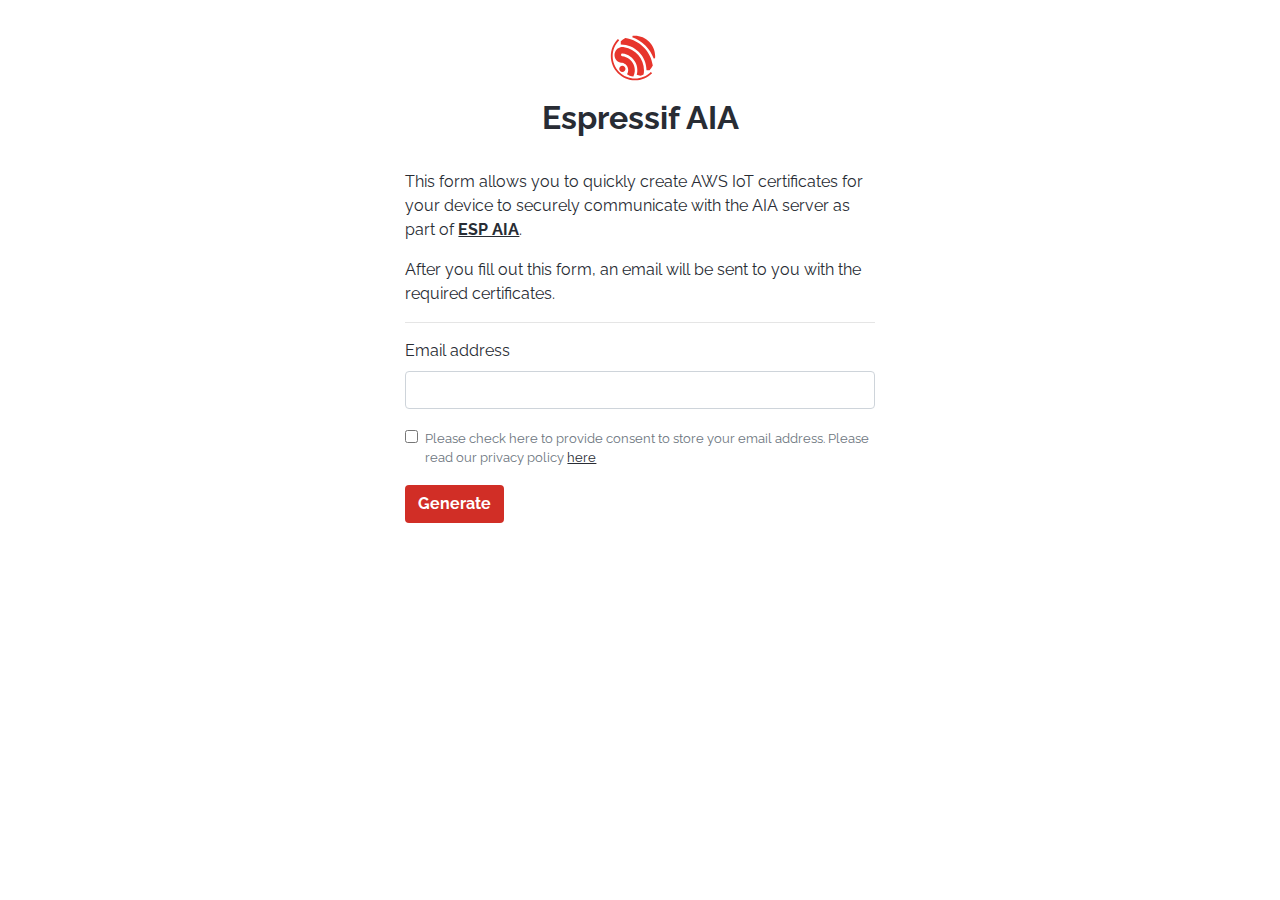
<file: index.html>
<!doctype html><html lang="en"><head><meta charset="utf-8"/><link rel="icon" href="/favicon.ico"/><meta name="viewport" content="width=device-width,initial-scale=1"/><meta name="theme-color" content="#000000"/><link rel="stylesheet" href="https://stackpath.bootstrapcdn.com/bootstrap/4.4.1/css/bootstrap.min.css" integrity="sha384-Vkoo8x4CGsO3+Hhxv8T/Q5PaXtkKtu6ug5TOeNV6gBiFeWPGFN9MuhOf23Q9Ifjh" crossorigin="anonymous"><link href="//fonts.googleapis.com/css?family=Raleway:400,300,600" rel="stylesheet"><script src="https://www.google.com/recaptcha/api.js?onload=onloadCallback&render=explicit" async defer="defer"></script><title>React App</title><link href="/static/css/main.8524b5a9.chunk.css" rel="stylesheet"></head><body><noscript>You need to enable JavaScript to run this app.</noscript><div id="root"></div><script>!function(e){function t(t){for(var n,f,l=t[0],a=t[1],p=t[2],c=0,s=[];c<l.length;c++)f=l[c],Object.prototype.hasOwnProperty.call(o,f)&&o[f]&&s.push(o[f][0]),o[f]=0;for(n in a)Object.prototype.hasOwnProperty.call(a,n)&&(e[n]=a[n]);for(i&&i(t);s.length;)s.shift()();return u.push.apply(u,p||[]),r()}function r(){for(var e,t=0;t<u.length;t++){for(var r=u[t],n=!0,l=1;l<r.length;l++){var a=r[l];0!==o[a]&&(n=!1)}n&&(u.splice(t--,1),e=f(f.s=r[0]))}return e}var n={},o={1:0},u=[];function f(t){if(n[t])return n[t].exports;var r=n[t]={i:t,l:!1,exports:{}};return e[t].call(r.exports,r,r.exports,f),r.l=!0,r.exports}f.m=e,f.c=n,f.d=function(e,t,r){f.o(e,t)||Object.defineProperty(e,t,{enumerable:!0,get:r})},f.r=function(e){"undefined"!=typeof Symbol&&Symbol.toStringTag&&Object.defineProperty(e,Symbol.toStringTag,{value:"Module"}),Object.defineProperty(e,"__esModule",{value:!0})},f.t=function(e,t){if(1&t&&(e=f(e)),8&t)return e;if(4&t&&"object"==typeof e&&e&&e.__esModule)return e;var r=Object.create(null);if(f.r(r),Object.defineProperty(r,"default",{enumerable:!0,value:e}),2&t&&"string"!=typeof e)for(var n in e)f.d(r,n,function(t){return e[t]}.bind(null,n));return r},f.n=function(e){var t=e&&e.__esModule?function(){return e.default}:function(){return e};return f.d(t,"a",t),t},f.o=function(e,t){return Object.prototype.hasOwnProperty.call(e,t)},f.p="/";var l=this["webpackJsonpjumpstart-frontend"]=this["webpackJsonpjumpstart-frontend"]||[],a=l.push.bind(l);l.push=t,l=l.slice();for(var p=0;p<l.length;p++)t(l[p]);var i=a;r()}([])</script><script src="/static/js/2.2f2bb41c.chunk.js"></script><script src="/static/js/main.47864c17.chunk.js"></script></body></html>
</file>
<file: static/css/main.8524b5a9.chunk.css>
body{margin:0;font-family:"Raleway",sans-serif;-webkit-font-smoothing:antialiased;-moz-osx-font-smoothing:grayscale;color:#282c34}.container{width:39%}.logo-container{margin:7% 0}.logo{height:50px;margin:0 15px 0 0}.link,.link:visited{color:#282c34;text-decoration:underline}.btn-custom{color:#fff;font-weight:700;background:#d12e26}.btn-custom:hover{color:#f2f2f2}.App{text-align:center}.App-logo{height:40vmin;pointer-events:none}@media (prefers-reduced-motion:no-preference){.App-logo{-webkit-animation:App-logo-spin 20s linear infinite;animation:App-logo-spin 20s linear infinite}}.App-header{background-color:#282c34;min-height:100vh;display:flex;flex-direction:column;align-items:center;justify-content:center;font-size:calc(10px + 2vmin);color:#fff}.App-link{color:#61dafb}@-webkit-keyframes App-logo-spin{0%{-webkit-transform:rotate(0deg);transform:rotate(0deg)}to{-webkit-transform:rotate(1turn);transform:rotate(1turn)}}@keyframes App-logo-spin{0%{-webkit-transform:rotate(0deg);transform:rotate(0deg)}to{-webkit-transform:rotate(1turn);transform:rotate(1turn)}}
/*# sourceMappingURL=main.8524b5a9.chunk.css.map */
</file>
